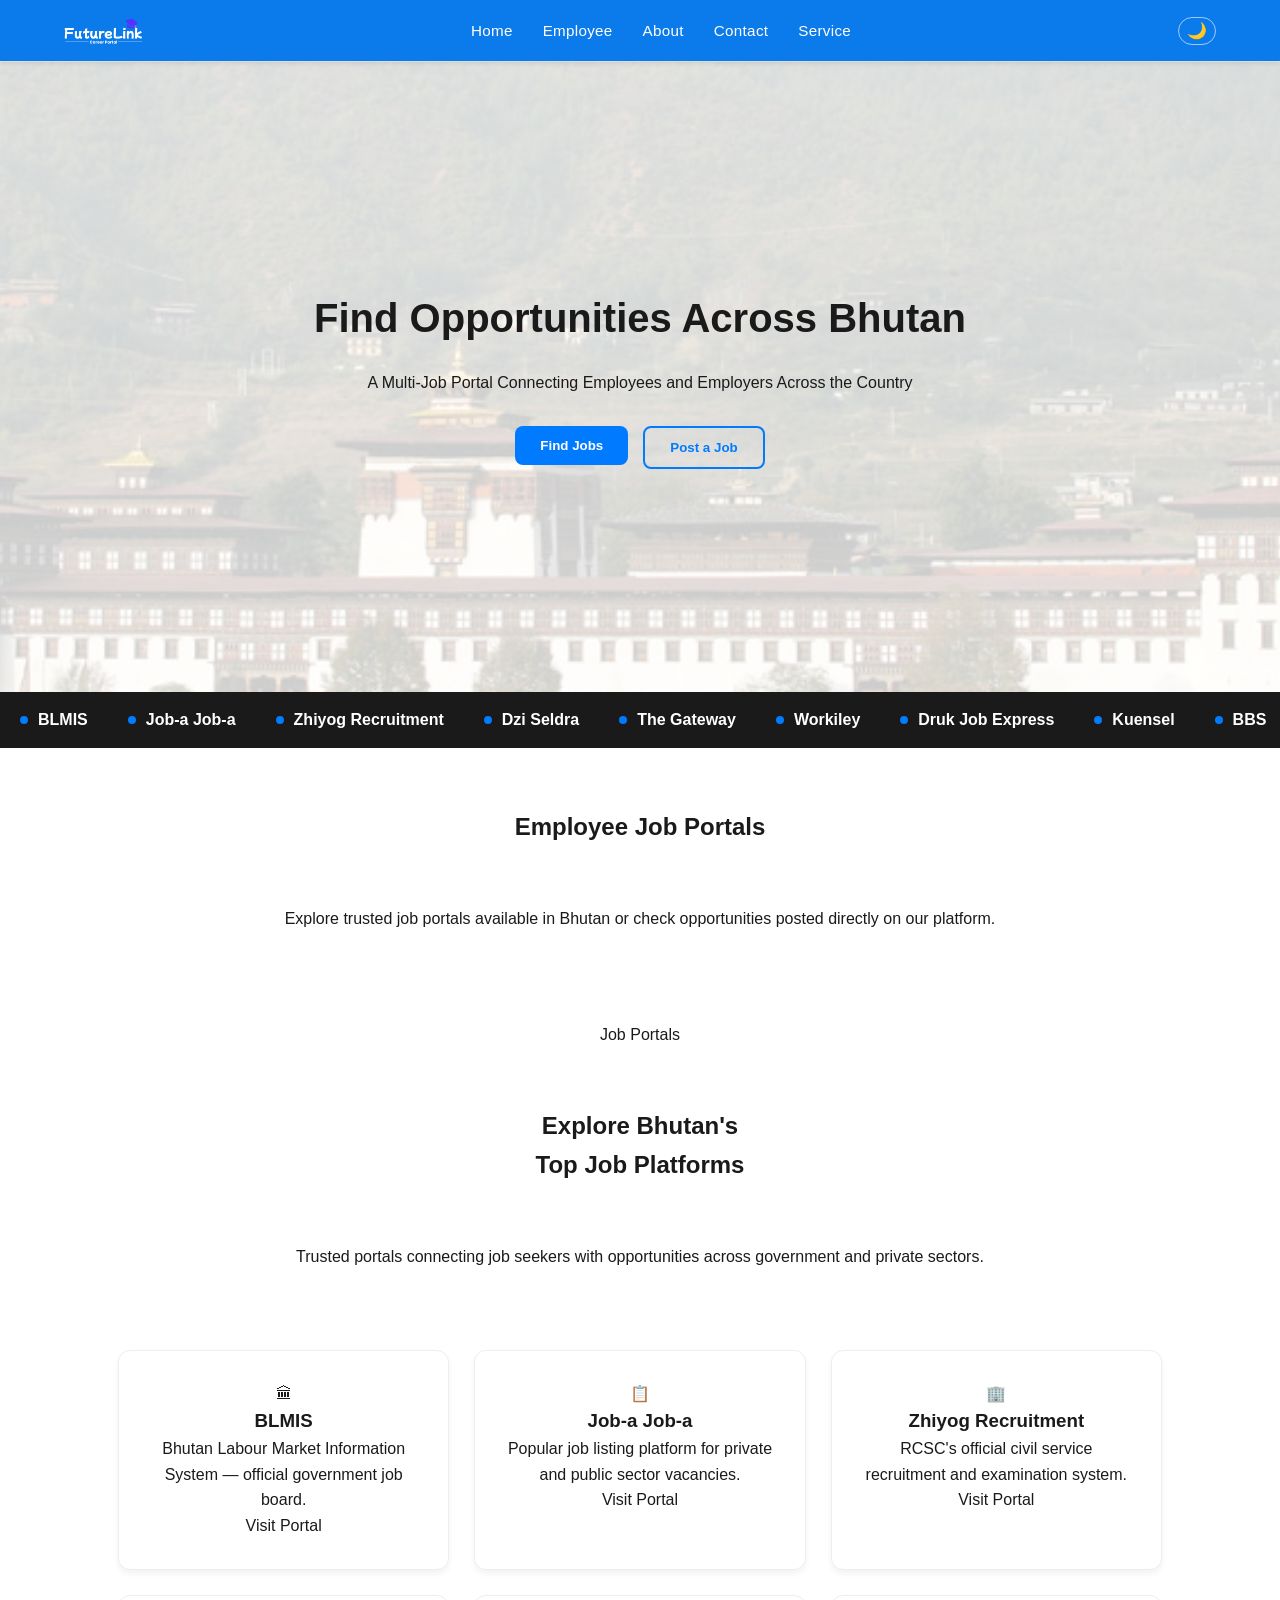
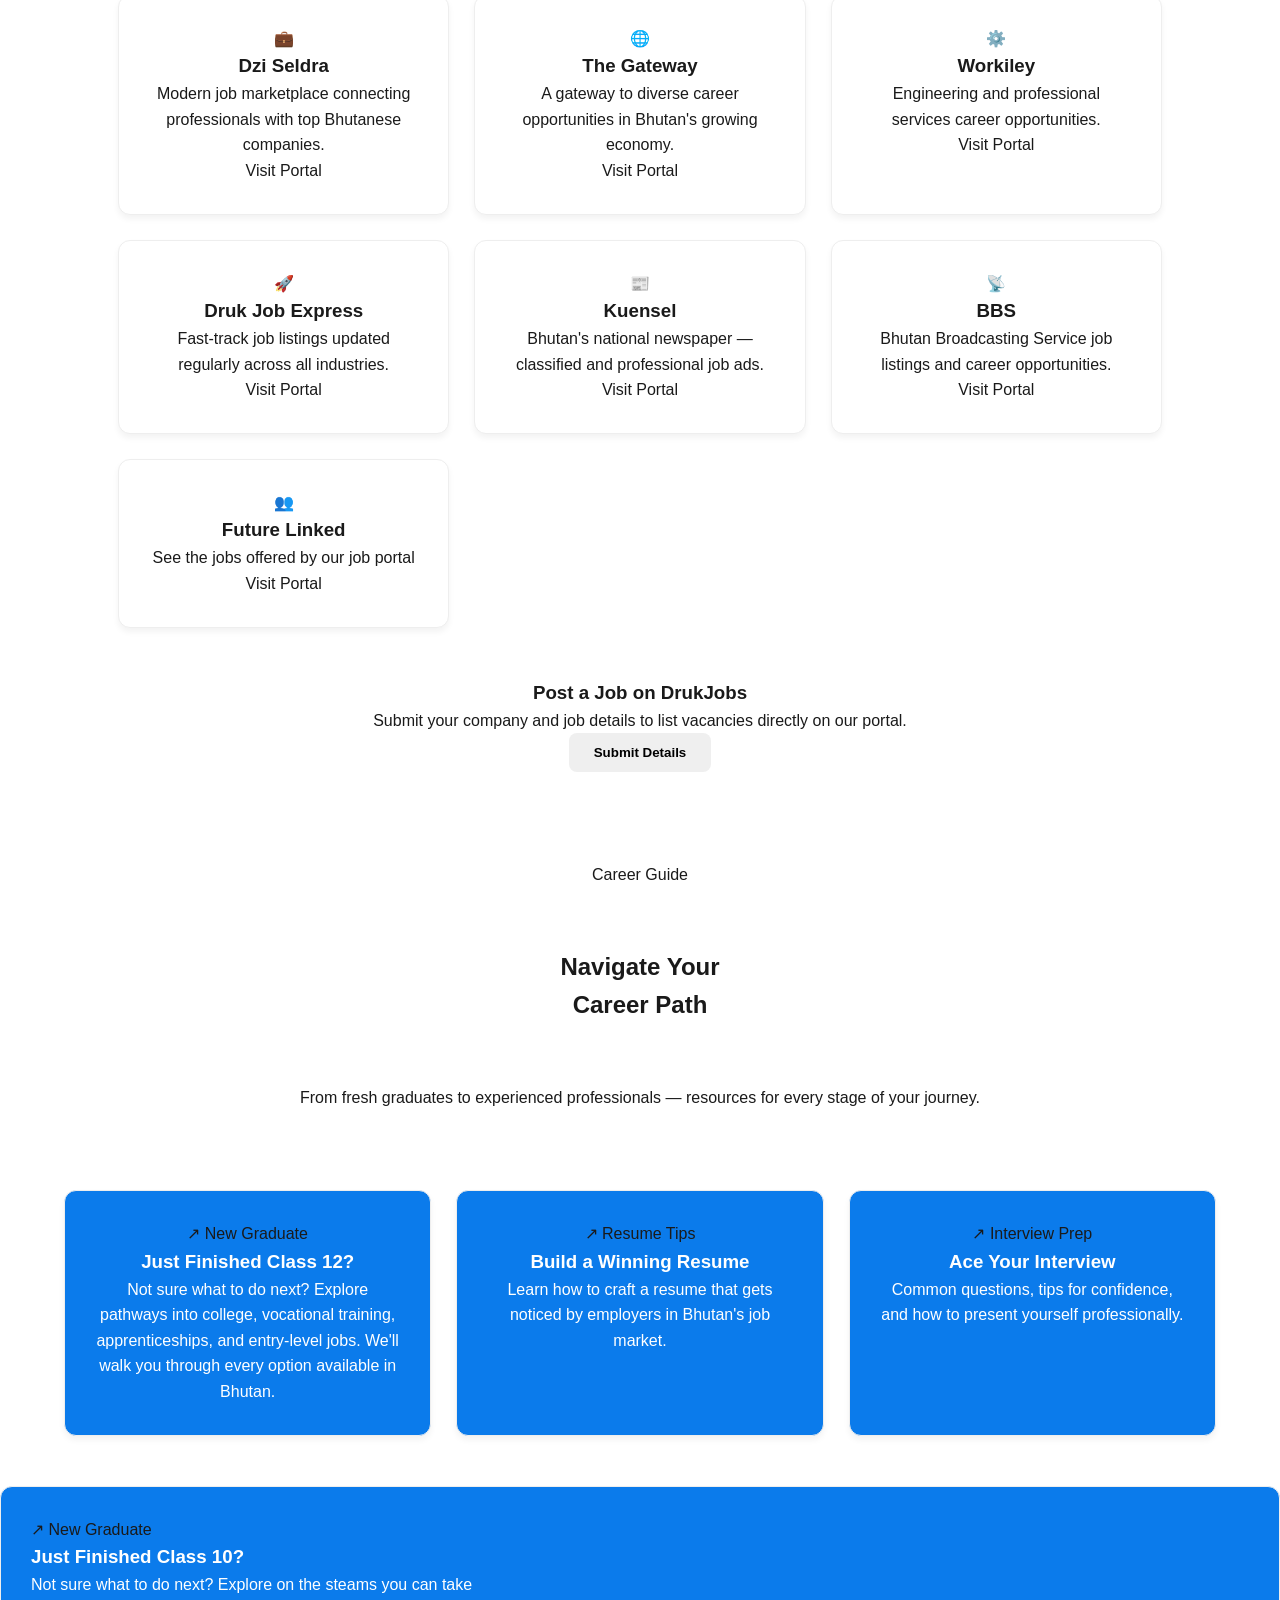
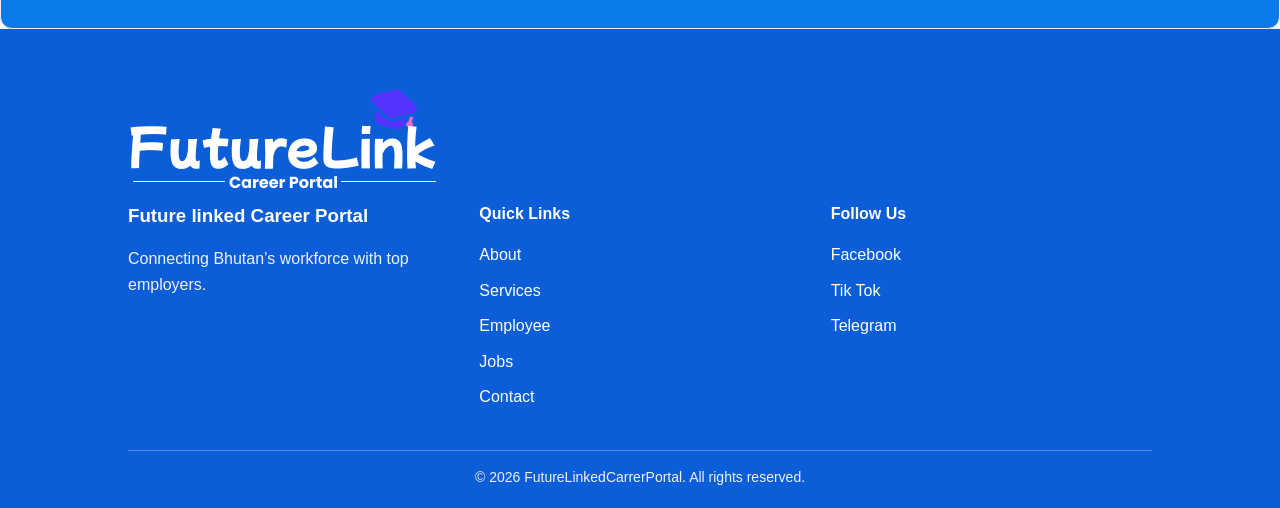
<file: index.html>
<!DOCTYPE html>
<html lang="en">
<head>
    <meta charset="UTF-8">
    <meta name="viewport" content="width=device-width, initial-scale=1.0">
    <title>Career Linked</title>
    <link rel="stylesheet" href="dummy.css">
    <link rel="icon" href="image/favicon.ico" type="image/x-iconk">
</head>
<body>


   
</head>
<body>
 
<header>
  <nav class="navbar">
    <div class="logo">
      <!-- Replace src with your actual logo -->
      <img src="group logo.png" alt="Group Logo"
        onerror="this.style.display='none'; this.nextElementSibling.style.display='block'">
      <span style="display:none; color:var(--text-color); font-size:1.4rem; font-weight:bold;">
        My<span style="color:var(--accent-color)">Brand</span>
      </span>
    </div>
 
    <ul class="nav-links" id="nav-links">
      <li><a href="index.html">Home</a></li>
      <li><a href="#employee">Employee</a></li>
      <li><a href="karma.html">About</a></li>
      <li><a href="contactN.html">Contact</a></li>
      <li><a href="service.html">Service</a></li>
      
    </ul>
 
    <div class="nav-actions">
      <button id="theme-toggle" aria-label="Toggle dark mode">
        <span class="sun-icon">☀️</span>
        <span class="moon-icon">🌙</span>
      </button>
 
      <div class="hamburger" id="hamburger" aria-label="Toggle menu" role="button" tabindex="0">
        <span></span>
        <span></span>
        <span></span>
      </div>
    </div>
  </nav>
</header>
 

 

<section class="hero">
<div class="container_1">
<h1>Find Opportunities Across Bhutan</h1>

<p>
A Multi-Job Portal Connecting Employees and Employers Across the Country
</p>

<div class="hero-buttons">

<a href="jobs_list.php"><button class="job-btn">Find Jobs</button></a>

<a href="job_form.html"><button class="hire-btn">Post a Job</button></a>

</div>
</div>
</section>



    <!-- Marquee start -->
 <div class="marquee-wrap">
  <div class="marquee-track">
    <span class="marquee-item"><span class="marquee-dot"></span>BLMIS</span>
    <span class="marquee-item"><span class="marquee-dot"></span>Job-a Job-a</span>
    <span class="marquee-item"><span class="marquee-dot"></span>Zhiyog Recruitment</span>
    <span class="marquee-item"><span class="marquee-dot"></span>Dzi Seldra</span>
    <span class="marquee-item"><span class="marquee-dot"></span>The Gateway</span>
    <span class="marquee-item"><span class="marquee-dot"></span>Workiley</span>
    <span class="marquee-item"><span class="marquee-dot"></span>Druk Job Express</span>
    <span class="marquee-item"><span class="marquee-dot"></span>Kuensel</span>
    <span class="marquee-item"><span class="marquee-dot"></span>BBS</span>
    <span class="marquee-item"><span class="marquee-dot"></span>BLMIS</span>
    <span class="marquee-item"><span class="marquee-dot"></span>Job-a Job-a</span>
    <span class="marquee-item"><span class="marquee-dot"></span>Zhiyog Recruitment</span>
    <span class="marquee-item"><span class="marquee-dot"></span>Dzi Seldra</span>
    <span class="marquee-item"><span class="marquee-dot"></span>The Gateway</span>
    <span class="marquee-item"><span class="marquee-dot"></span>Workiley</span>
    <span class="marquee-item"><span class="marquee-dot"></span>Druk Job Express</span>
    <span class="marquee-item"><span class="marquee-dot"></span>Kuensel</span>
    <span class="marquee-item"><span class="marquee-dot"></span>BBS</span>
  </div>
</div> 

       

<section class="employee-section" id = "employee">

<h2>Employee Job Portals</h2>

<p class="section-desc">
Explore trusted job portals available in Bhutan or check opportunities posted directly on our platform.
</p>



<section id="portals" class="portals-bg">
  <div class="reveal">
    <div class="section-label">Job Portals</div>
    <h2 class="section-title">Explore Bhutan's<br>Top Job Platforms</h2>
    <p class="section-sub">Trusted portals connecting job seekers with opportunities across government and private sectors.</p>
  </div>
  <div class="portals-grid reveal">
    <a href="https://www.blmis.gov.bt/" target="_blank" class="portal-card">
      <div class="portal-icon">🏛</div>
      <h3>BLMIS</h3>
      <p>Bhutan Labour Market Information System — official government job board.</p>
      <span class="portal-link">Visit Portal</span>
    </a>
    <a href="https://jobs.rcsc.gov.bt/" target="_blank" class="portal-card">
      <div class="portal-icon">📋</div>
      <h3>Job-a Job-a</h3>
      <p>Popular job listing platform for private and public sector vacancies.</p>
      <span class="portal-link">Visit Portal</span>
    </a>
    <a href="https://jobs.rcsc.gov.bt/" target="_blank" class="portal-card">
      <div class="portal-icon">🏢</div>
      <h3>Zhiyog Recruitment</h3>
      <p>RCSC's official civil service recruitment and examination system.</p>
      <span class="portal-link">Visit Portal</span>
    </a>
    <a href="https://dziseldra.com/" target="_blank" class="portal-card">
      <div class="portal-icon">💼</div>
      <h3>Dzi Seldra</h3>
      <p>Modern job marketplace connecting professionals with top Bhutanese companies.</p>
      <span class="portal-link">Visit Portal</span>
    </a>
    <a href="https://thegateway.bt/" target="_blank" class="portal-card">
      <div class="portal-icon">🌐</div>
      <h3>The Gateway</h3>
      <p>A gateway to diverse career opportunities in Bhutan's growing economy.</p>
      <span class="portal-link">Visit Portal</span>
    </a>
    <a href="https://www.worley.com/" target="_blank" class="portal-card">
      <div class="portal-icon">⚙️</div>
      <h3>Workiley</h3>
      <p>Engineering and professional services career opportunities.</p>
      <span class="portal-link">Visit Portal</span>
    </a>
    <a href="https://www.facebook.com/drukjobexpress/" target="_blank" class="portal-card">
      <div class="portal-icon">🚀</div>
      <h3>Druk Job Express</h3>
      <p>Fast-track job listings updated regularly across all industries.</p>
      <span class="portal-link">Visit Portal</span>
    </a>
    <a href="https://kuenselonline.com/" target="_blank" class="portal-card">
      <div class="portal-icon">📰</div>
      <h3>Kuensel</h3>
      <p>Bhutan's national newspaper — classified and professional job ads.</p>
      <span class="portal-link">Visit Portal</span>
    </a>
    <a href="https://www.bbs.bt/" target="_blank" class="portal-card">
      <div class="portal-icon">📡</div>
      <h3>BBS</h3>
      <p>Bhutan Broadcasting Service job listings and career opportunities.</p>
      <span class="portal-link">Visit Portal</span>
    </a>

    <a href="jobs_list.php" target="_blank" class="portal-card">
      <div class="portal-icon">👥</div>
      <h3>Future Linked</h3>
      <p>See the jobs offered by our job portal</p>
      <span class="portal-link">Visit Portal</span>
    </a>
  </div>
</section>

<div class="employer-card">
<h3>Post a Job on DrukJobs</h3>
<p>Submit your company and job details to list vacancies directly on our portal.</p>
<a href="job_form.html"><button onclick="location.href='employer-form.html'">Submit Details</button></a>
</div>



</div>

</section>

<!-- CAREER GUIDE -->
<section id="guide">
  <div class="reveal">
    <div class="section-label">Career Guide</div>
    <h2 class="section-title">Navigate Your<br>Career Path</h2>
    <p class="section-sub">From fresh graduates to experienced professionals — resources for every stage of your journey.</p>
  </div>
  <div class="guide-grid reveal">
    <div class="guide-card featured">
      <span class="guide-arrow">↗</span>
      <span class="guide-tag tag-blue">New Graduate</span>
      <a href="class12.html"><h3>Just Finished Class 12?</h3>
      <p>Not sure what to do next? Explore pathways into college, vocational training, apprenticeships, and entry-level jobs. We'll walk you through every option available in Bhutan.</p></a>
    </div>
    <div class="guide-card">
      <span class="guide-arrow">↗</span>
      <span class="guide-tag tag-neon">Resume Tips</span>
     <a href="resume.html"> <h3>Build a Winning Resume</h3>
      <p>Learn how to craft a resume that gets noticed by employers in Bhutan's job market.</p></a>
    </div>
    <div class="guide-card">
      <span class="guide-arrow">↗</span>
      <span class="guide-tag tag-orange">Interview Prep</span>
      <a href="intreview.html"><h3>Ace Your Interview</h3>
      <p>Common questions, tips for confidence, and how to present yourself professionally.</p></a>
    </div>
    
  </div>
   <div class="guide-card featured">
      <span class="guide-arrow">↗</span>
      <span class="guide-tag tag-blue">New Graduate</span>
      <a href="class10.html"><h3>Just Finished Class 10?</h3>
      <p>Not sure what to do next? Explore on the steams you can take</p></a>
    </div>
</section>




<footer class="footer">
  <div class="footer-image"><img src="group logo.png" alt=""></div>
  <div class="footer-container">

    <div class="footer-brand">
      <h3>Future linked Career Portal</h3>
      <p>Connecting Bhutan’s workforce with top employers.</p>
    </div>

    <div class="footer-links">
      <h4>Quick Links</h4>
      <ul>
        <li><a href="#about">About</a></li>
        <li><a href="#services">Services</a></li>
        <li><a href="#employee">Employee</a></li>
        <li><a href="#job-info-section">Jobs</a></li>
        <li><a href="#contact">Contact</a></li>
      </ul>
    </div>

    <div class="footer-social">
      <h4>Follow Us</h4>
      <ul>
        <li><a href="#https://www.facebook.com/share/1GpxK86zHK/">Facebook</a></li>
        <li><a href="#https://www.tiktok.com/@nidup.dorji30?_r=1&_t=ZS-94lAAppVVc0">Tik Tok</a></li>
           <li><a href="#https://t.me/Nidupba">Telegram</a></li>
      </ul>
    </div>

  </div>

  <div class="footer-bottom">
    <p>© 2026 FutureLinkedCarrerPortal. All rights reserved.</p>
  </div>
</footer>

</body>
<script src="dummy.js"></script>
</html>
</file>
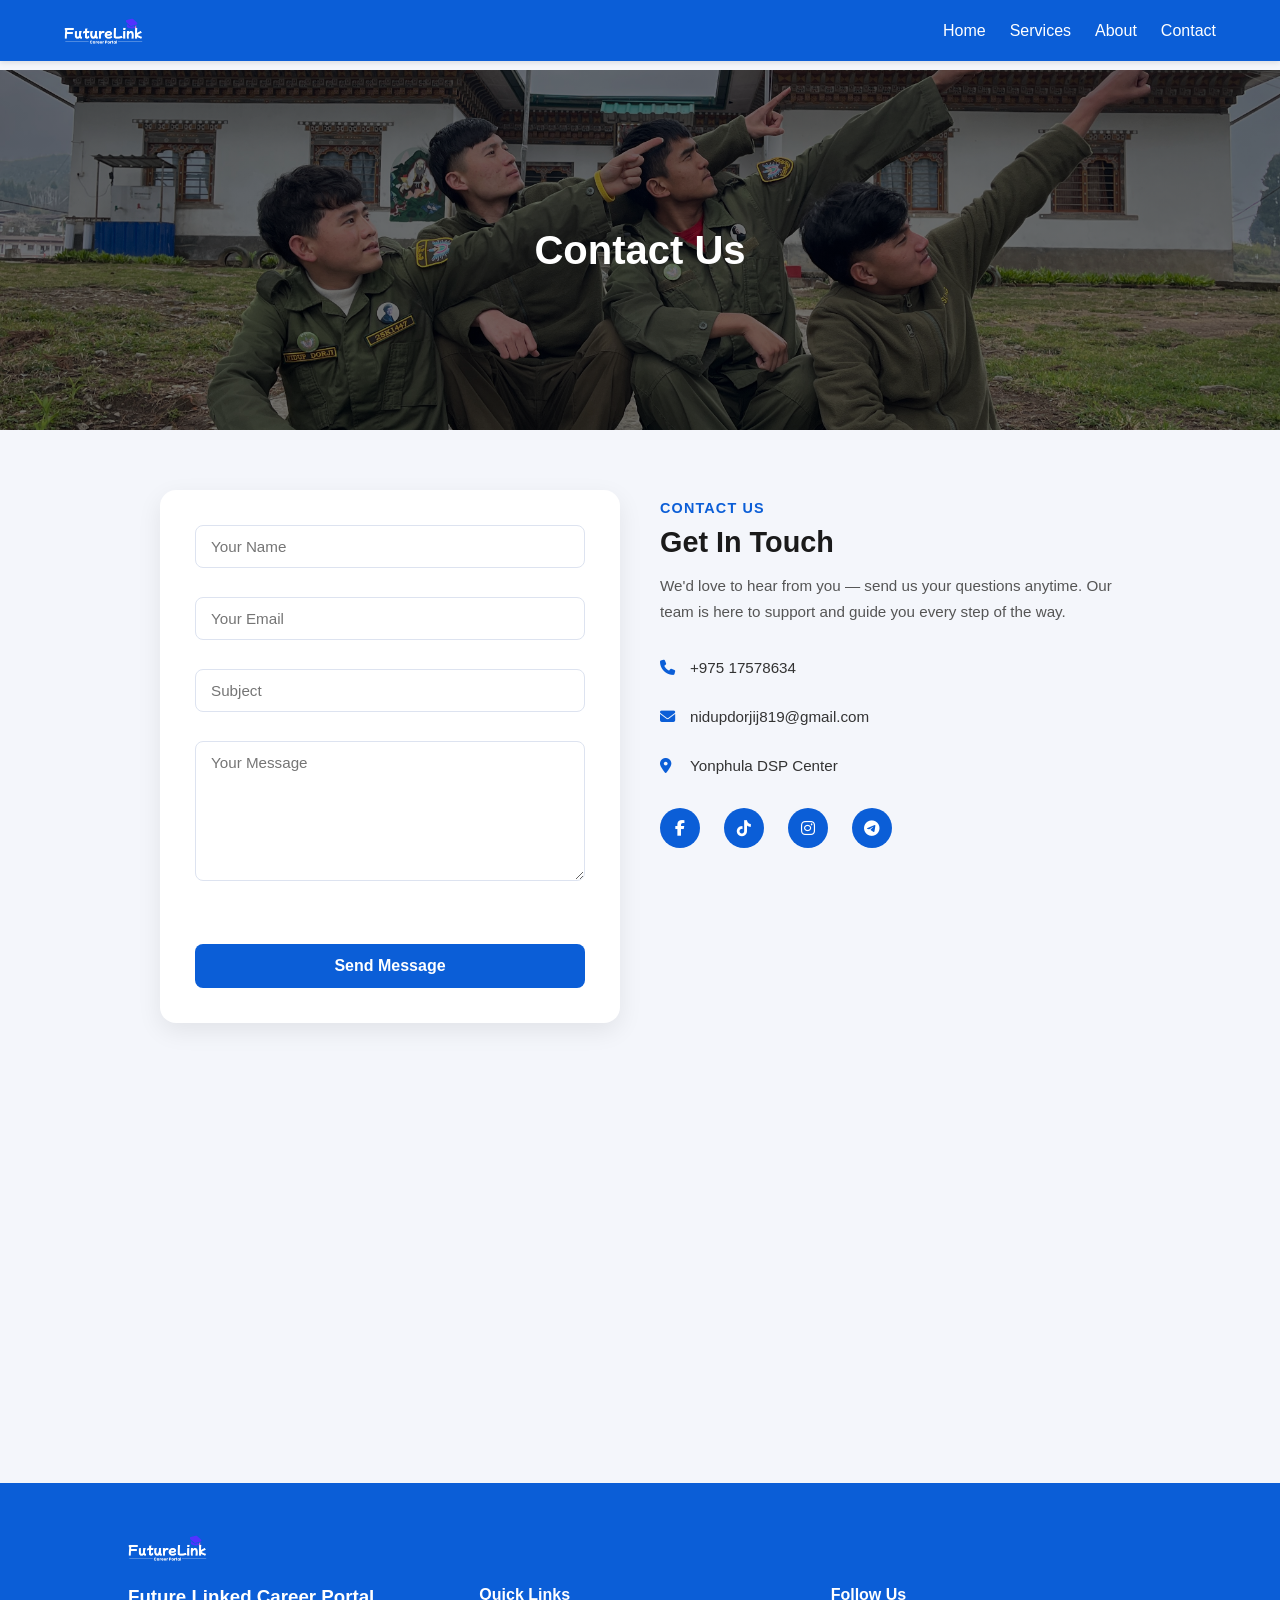
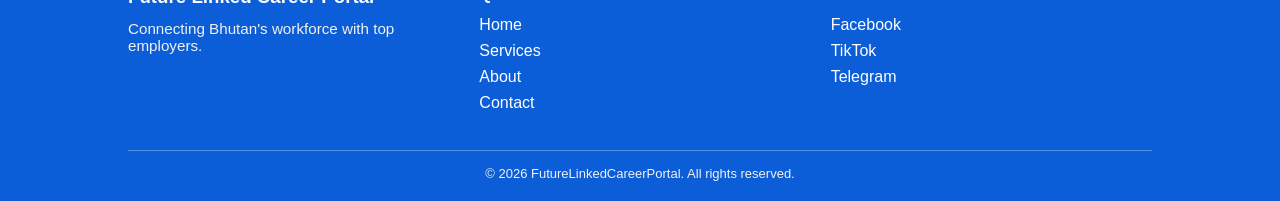
<file: contactN.html>
<!DOCTYPE html>
<html lang="en">
<head>
  <meta charset="UTF-8">
  <meta name="viewport" content="width=device-width, initial-scale=1.0">
  <title>Contact Us</title>
  <link rel="stylesheet" href="contactN.css">
  <link rel="icon" href="image/favicon.ico" type="image/x-iconk">

  <link rel="stylesheet" href="https://cdnjs.cloudflare.com/ajax/libs/font-awesome/6.7.2/css/all.min.css">


  <style>
    * { margin: 0; padding: 0; box-sizing: border-box; font-family: "Poppins", sans-serif; }
    body { padding-top: 70px; background: #f4f6fb; }

    /* ── NAVBAR ── */
    .navbar {
      position: fixed; top: 0; left: 0; width: 100%;
      background: #0b5ed7;
      display: flex; justify-content: space-between; align-items: center;
      padding: 1rem 5%;
      box-shadow: 0 2px 5px rgba(0,0,0,0.1);
      z-index: 1000;
    }
    .logo img { width: 80px; height: auto; display: block; }
    .nav-links { display: flex; list-style: none; gap: 1.5rem; }
    .nav-links li a {
      text-decoration: none; color: white; font-weight: 500;
      padding: 4px 0; border-bottom: 2px solid transparent;
      transition: border-color 0.2s;
    }
    .nav-links li a:hover { border-bottom-color: rgba(255,255,255,0.7); }

    .hamburger {
      display: none; flex-direction: column; justify-content: center;
      gap: 5px; cursor: pointer; width: 30px; height: 30px; flex-shrink: 0;
    }
    .hamburger span {
      display: block; width: 25px; height: 2.5px; background: white;
      border-radius: 2px; transition: transform 0.3s ease, opacity 0.3s ease;
      transform-origin: center;
    }
    .hamburger.is-open span:nth-child(1) { transform: translateY(7.5px) rotate(45deg); }
    .hamburger.is-open span:nth-child(2) { opacity: 0; transform: scaleX(0); }
    .hamburger.is-open span:nth-child(3) { transform: translateY(-7.5px) rotate(-45deg); }

    /* ── HERO ── */
    .hero {
      height: 40vh;
      background: linear-gradient(rgba(0,0,0,0.55), rgba(0,0,0,0.55)), url('group..1.JPG') center/cover no-repeat;
      display: flex; align-items: center; justify-content: center;
      color: white; text-align: center;
    }
    .hero h1 { font-size: 2.5rem; font-weight: 700; }

    /* ── CONTACT SECTION ── */
    .contact.container {
      display: grid;
      grid-template-columns: 1fr 1fr;
      gap: 40px;
      max-width: 1100px;
      margin: 60px auto;
      padding: 0 5%;
    }

    .form {
      background: white; padding: 35px; border-radius: 16px;
      box-shadow: 0 8px 24px rgba(0,0,0,0.08);
      display: flex; flex-direction: column; gap: 14px;
    }
    .form input, .form textarea {
      width: 100%; padding: 12px 15px;
      border: 1.5px solid #dde3f0; border-radius: 8px;
      font-size: 0.95rem; font-family: "Poppins", sans-serif;
      transition: border-color 0.2s; outline: none;
    }
    .form input:focus, .form textarea:focus { border-color: #0b5ed7; }
    .form textarea { min-height: 140px; resize: vertical; }
    .form button {
      padding: 13px; background: #0b5ed7; color: white;
      border: none; border-radius: 8px; font-size: 1rem;
      font-weight: 600; cursor: pointer;
      transition: background 0.2s, transform 0.2s;
    }
    .form button:hover { background: #0948b0; transform: translateY(-2px); }

    #form-status { text-align: center; font-size: 0.9rem; font-weight: 500; min-height: 20px; }
    #form-status.error { color: #b91c1c; }

    .info { padding: 10px 0; }
    .info h3 { color: #0b5ed7; font-size: 0.9rem; text-transform: uppercase; letter-spacing: 0.08em; margin-bottom: 6px; }
    .info h2 { font-size: 1.8rem; margin-bottom: 14px; color: #1a1a1a; }
    .info > p { color: #555; font-size: 0.95rem; line-height: 1.7; margin-bottom: 24px; }

    .details { display: flex; flex-direction: column; gap: 12px; margin-bottom: 24px; }
    .details p { display: flex; align-items: center; gap: 12px; color: #333; font-size: 0.95rem; }
    .details i { color: #0b5ed7; width: 18px; }

    .social { display: flex; gap: 14px; }
    .social a {
      width: 40px; height: 40px; background: #0b5ed7; color: white;
      border-radius: 50%; display: flex; align-items: center; justify-content: center;
      font-size: 1rem; transition: background 0.2s, transform 0.2s; text-decoration: none;
    }
    .social a:hover { background: #0948b0; transform: translateY(-3px); }

    /* ── MAP ── */
    .map iframe { width: 100%; height: 400px; border: none; display: block; }

    /* ── FOOTER ── */
    .footer { background: #0b5ed7; color: white; padding: 50px 10% 20px; }
    .footer-image img { width: 80px; margin-bottom: 20px; }
    .footer-container {
      display: grid; grid-template-columns: repeat(auto-fit, minmax(200px, 1fr));
      gap: 30px; margin-bottom: 30px;
    }
    .footer h3, .footer h4 { margin-bottom: 12px; }
    .footer-brand p { color: #f1f1f1; font-size: 0.95rem; }
    .footer-links ul li, .footer-social ul li { list-style: none; margin-bottom: 8px; }
    .footer-links ul li a, .footer-social ul li a { color: white; text-decoration: none; transition: opacity 0.2s; }
    .footer-links ul li a:hover, .footer-social ul li a:hover { opacity: 0.75; }
    .footer-bottom { text-align: center; border-top: 1px solid rgba(255,255,255,0.3); padding-top: 15px; font-size: 13px; }

    /* ── RESPONSIVE ── */
    @media (max-width: 768px) {
      .hamburger { display: flex; }
      .nav-links {
        position: fixed; top: 70px; left: 0; right: 0; bottom: 0;
        width: 100%; height: calc(100vh - 70px);
        background: #0b5ed7;
        flex-direction: column; align-items: center; justify-content: center;
        gap: 30px; opacity: 0; pointer-events: none;
        transform: translateX(100%);
        transition: opacity 0.3s ease, transform 0.3s ease;
        z-index: 999; display: flex !important;
      }
      .nav-links.active { opacity: 1; pointer-events: all; transform: translateX(0); }
      .nav-links li a { font-size: 1.3rem; padding: 10px 20px; display: block; border-bottom: none; }

      .hero { height: auto; min-height: 35vh; }
      .hero h1 { font-size: 1.8rem; }

      .contact.container { grid-template-columns: 1fr; margin: 40px auto; }
      .info h2 { font-size: 1.4rem; }
      .map iframe { height: 260px; }

      .footer { padding: 40px 5% 20px; text-align: center; }
      .footer-container { grid-template-columns: 1fr; gap: 20px; }
      .footer-image img { margin: 0 auto 20px; }
    }

    @media (max-width: 400px) {
      .form { padding: 20px; }
      .hero h1 { font-size: 1.4rem; }
    }
  </style>
</head>
<body>

<!-- NAVBAR -->
<header class="navbar">
  <div class="logo">
    <img src="group logo.png" alt="Logo" onerror="this.style.display='none'">
  </div>
  <ul class="nav-links" id="nav-links">
    <li><a href="index.html">Home</a></li>
    <li><a href="service.html">Services</a></li>
    <li><a href="karma.html">About</a></li>
    <li><a href="contactN.html">Contact</a></li>
  </ul>
  <div class="hamburger" id="hamburger" role="button" tabindex="0" aria-label="Toggle menu">
    <span></span><span></span><span></span>
  </div>
</header>

<!-- HERO -->
<section class="hero">
  <h1>Contact Us</h1>
</section>

<!-- CONTACT SECTION -->
<section class="contact container">

  <!-- FORM -->
  <div class="form">
    <input type="text"  id="from_name"  placeholder="Your Name" />
    <input type="email" id="from_email" placeholder="Your Email" />
    <input type="text"  id="subject"    placeholder="Subject" />
    <textarea           id="message"    placeholder="Your Message"></textarea>
    <div id="form-status"></div>
    <button onclick="sendMail()">Send Message</button>
  </div>

  <!-- INFO -->
  <div class="info">
    <h3>Contact Us</h3>
    <h2>Get In Touch</h2>
    <p>We'd love to hear from you — send us your questions anytime. Our team is here to support and guide you every step of the way.</p>
    <div class="details">
      <p><i class="fa-solid fa-phone"></i> +975 17578634</p>
      <p><i class="fa-solid fa-envelope"></i> nidupdorjij819@gmail.com</p>
      <p><i class="fa-solid fa-location-dot"></i> Yonphula DSP Center</p>
    </div>
    <div class="social">
      <a href="https://www.facebook.com/share/1HyL3DmNiH/" target="_blank"><i class="fa-brands fa-facebook-f"></i></a>
      <a href="https://www.tiktok.com/@nidup.dorji30" target="_blank"><i class="fa-brands fa-tiktok"></i></a>
      <a href="https://www.instagram.com/nidup105" target="_blank"><i class="fa-brands fa-instagram"></i></a>
      <a href="https://t.me/Nidupba" target="_blank"><i class="fa-brands fa-telegram"></i></a>
    </div>
  </div>

</section>

<!-- MAP -->
<section class="map">
  <iframe src="https://www.google.com/maps/embed?pb=!1m18!1m12!1m3!1d3546.5161692349834!2d91.51227307523735!3d27.265699776438552!2m3!1f0!2f0!3f0!3m2!1i1024!2i768!4f13.1!3m3!1m2!1s0x375c0caeb71da9e3%3A0xe68d2ce7fa22dc40!2sYonphula%20Centenary%20College!5e0!3m2!1sen!2sbt!4v1774672300000!5m2!1sen!2sbt"
    allowfullscreen loading="lazy" referrerpolicy="no-referrer-when-downgrade">
  </iframe>
</section>

<!-- FOOTER -->
<footer class="footer">
  <div class="footer-image"><img src="group logo.png" alt="Footer Logo"></div>
  <div class="footer-container">
    <div class="footer-brand">
      <h3>Future Linked Career Portal</h3>
      <p>Connecting Bhutan's workforce with top employers.</p>
    </div>
    <div class="footer-links">
      <h4>Quick Links</h4>
      <ul>
        <li><a href="index.1.html">Home</a></li>
        <li><a href="service.html">Services</a></li>
        <li><a href="karma.html">About</a></li>
        <li><a href="contactN.html">Contact</a></li>
      </ul>
    </div>
    <div class="footer-social">
      <h4>Follow Us</h4>
      <ul>
        <li><a href="https://www.facebook.com/share/1HyL3DmNiH/" target="_blank">Facebook</a></li>
        <li><a href="https://www.tiktok.com/@nidup.dorji30" target="_blank">TikTok</a></li>
        <li><a href="https://t.me/Nidupba" target="_blank">Telegram</a></li>
      </ul>
    </div>
  </div>
  <div class="footer-bottom">
    <p>© 2026 FutureLinkedCareerPortal. All rights reserved.</p>
  </div>
</footer>

<script>
  // ── MAILTO FORM ──
  function sendMail() {
    const name    = document.getElementById('from_name').value.trim();
    const email   = document.getElementById('from_email').value.trim();
    const subject = document.getElementById('subject').value.trim();
    const message = document.getElementById('message').value.trim();
    const status  = document.getElementById('form-status');

    if (!name || !email || !subject || !message) {
      status.textContent = '⚠️ Please fill in all fields.';
      status.className = 'error';
      return;
    }

    status.textContent = '';
    status.className = '';

    const body = `Name: ${name}\nEmail: ${email}\n\n${message}`;
    const mailtoLink = `mailto:nidupdorjij819@gmail.com`
      + `?subject=${encodeURIComponent(subject)}`
      + `&body=${encodeURIComponent(body)}`;

    window.location.href = mailtoLink;
  }

  // ── HAMBURGER ──
  const hamburger = document.getElementById('hamburger');
  const navLinks  = document.getElementById('nav-links');

  const toggleMenu = () => {
    const isOpen = navLinks.classList.toggle('active');
    hamburger.classList.toggle('is-open', isOpen);
    document.body.style.overflow = isOpen ? 'hidden' : '';
  };
  const closeMenu = () => {
    navLinks.classList.remove('active');
    hamburger.classList.remove('is-open');
    document.body.style.overflow = '';
  };

  hamburger.addEventListener('click', toggleMenu);
  hamburger.addEventListener('keydown', e => { if (e.key === 'Enter' || e.key === ' ') toggleMenu(); });
  navLinks.querySelectorAll('a').forEach(l => l.addEventListener('click', closeMenu));
  window.addEventListener('resize', () => { if (window.innerWidth > 768) closeMenu(); });
</script>

</body>
</html>
</file>
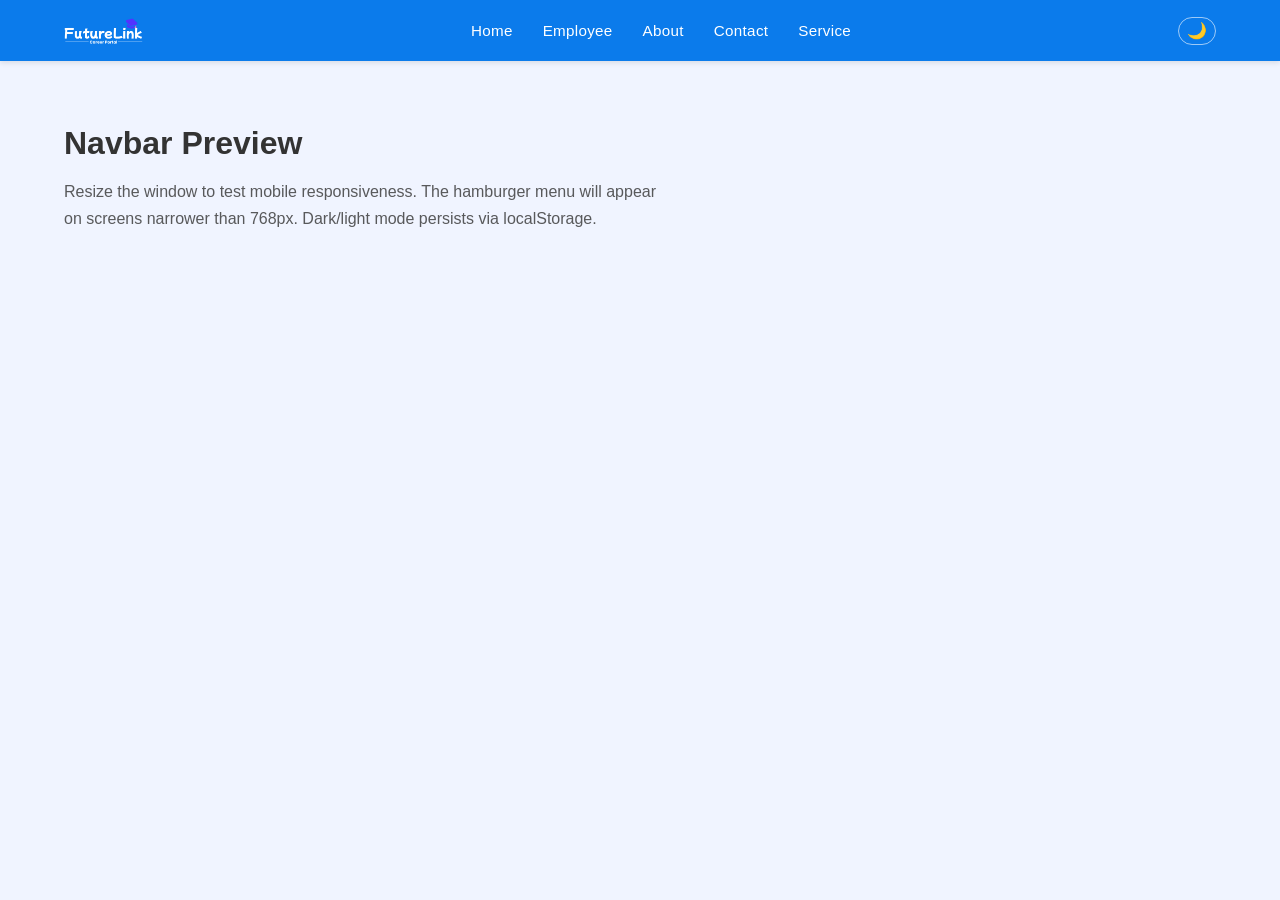
<file: demo.html>
<!DOCTYPE html>
<html lang="en" data-theme="light">
<head>
  <meta charset="UTF-8" />
  <meta name="viewport" content="width=device-width, initial-scale=1.0"/>
  <title>Navbar Demo</title>
  <style>
    :root {
      --bg-color: #f0f4ff;
      --text-color: #ffffff;
      --nav-bg: #0b7beb;
      --accent-color: #ffd700;
      --shadow: 0 4px 20px rgba(11,123,235,0.15);
    }

    [data-theme="dark"] {
      --bg-color: #121212;
      --text-color: #e0e0e0;
      --nav-bg: #1a1a2e;
      --accent-color: #37b7ff;
      --shadow: 0 4px 20px rgba(0,0,0,0.4);
    }

    * { margin: 0; padding: 0; box-sizing: border-box; }

    body {
      background-color: var(--bg-color);
      color: var(--text-color);
      font-family: 'Segoe UI', sans-serif;
      overflow-x: hidden;
      transition: background-color 0.3s, color 0.3s;
    }

    /* ── HEADER ── */
    header {
      position: sticky;
      top: 0;
      z-index: 1000;
      width: 100%;
    }

    header img {
      width: 80px;
      height: auto;
      display: block;
    }

    .header-scrolled .navbar {
      box-shadow: var(--shadow);
      padding-top: 0.6rem;
      padding-bottom: 0.6rem;
    }

    /* ── NAVBAR ── */
    .navbar {
      display: flex;
      justify-content: space-between;
      align-items: center;
      padding: 1rem 5%;
      background: var(--nav-bg);
      box-shadow: 0 2px 5px rgba(0,0,0,0.1);
      transition: padding 0.3s, box-shadow 0.3s, background 0.3s;
      /* FIX: prevent navbar itself from overflowing */
      position: relative;
    }

    /* ── LOGO ── */
    .logo { font-size: 1.5rem; font-weight: bold; color: var(--text-color); }
    .logo span { color: var(--accent-color); }

    /* ── NAV LINKS ── */
    .nav-links {
      display: flex;
      list-style: none;
      gap: 0;
      transition: none; /* desktop: no slide transition needed */
    }

    .nav-links li { margin: 0 15px; }

    .nav-links a {
      text-decoration: none;
      color: var(--text-color);
      font-weight: 500;
      font-size: 0.95rem;
      letter-spacing: 0.02em;
      padding: 4px 0;
      border-bottom: 2px solid transparent;
      transition: border-color 0.2s, color 0.2s;
    }

    .nav-links a:hover {
      border-bottom-color: var(--accent-color);
    }

    /* ── NAV ACTIONS ── */
    .nav-actions {
      display: flex;
      align-items: center;
      gap: 16px;
    }

    /* ── THEME TOGGLE ── */
    #theme-toggle {
      background: none;
      border: 1.5px solid rgba(255,255,255,0.6);
      cursor: pointer;
      padding: 5px 8px;
      border-radius: 20px;
      display: flex;
      align-items: center;
      gap: 4px;
      transition: border-color 0.3s, background 0.3s;
    }

    #theme-toggle:hover {
      background: rgba(255,255,255,0.15);
    }

    .sun-icon, .moon-icon { font-size: 1rem; line-height: 1; }

    /* Default (light): show moon, hide sun */
    [data-theme="light"] .sun-icon { display: none; }
    [data-theme="light"] .moon-icon { display: block; }

    /* Dark mode: show sun, hide moon */
    [data-theme="dark"] .sun-icon { display: block; }
    [data-theme="dark"] .moon-icon { display: none; }

    /* ── HAMBURGER ── */
    .hamburger {
      display: none;
      cursor: pointer;
      flex-direction: column;
      justify-content: center;
      gap: 5px;
      width: 30px;
      height: 30px;
      /* FIX: don't let it shrink */
      flex-shrink: 0;
    }

    .hamburger span {
      display: block;
      width: 25px;
      height: 2.5px;
      background: var(--text-color);
      border-radius: 2px;
      transition: transform 0.3s ease, opacity 0.3s ease;
      transform-origin: center;
    }

    /* Animate to X when open */
    .hamburger.is-open span:nth-child(1) {
      transform: translateY(7.5px) rotate(45deg);
    }
    .hamburger.is-open span:nth-child(2) {
      opacity: 0;
      transform: scaleX(0);
    }
    .hamburger.is-open span:nth-child(3) {
      transform: translateY(-7.5px) rotate(-45deg);
    }

    /* ── MOBILE ── */
    @media (max-width: 768px) {
      .hamburger { display: flex; }

      .nav-links {
        /* FIX: use left/right 0 so it never overflows */
        position: fixed;
        top: 0;
        left: 0;
        right: 0;
        bottom: 0;
        width: 100%;
        height: 100vh;

        flex-direction: column;
        align-items: center;
        justify-content: center;
        gap: 10px;

        background: var(--nav-bg);
        padding: 2rem 0;

        /* Hidden state — slide up + fade */
        opacity: 0;
        pointer-events: none;
        transform: translateY(-10px);
        transition: opacity 0.3s ease, transform 0.3s ease;

        /* Make sure it sits above header */
        z-index: 999;
      }

      .nav-links.active {
        opacity: 1;
        pointer-events: all;
        transform: translateY(0);
      }

      .nav-links li {
        margin: 10px 0;
        width: 100%;
        text-align: center;
      }

      .nav-links a {
        font-size: 1.3rem;
        padding: 10px 20px;
        display: block;
        border-bottom: none;
      }

      .nav-links a:hover {
        background: rgba(255,255,255,0.1);
        border-radius: 8px;
      }
    }

    /* ── DEMO CONTENT ── */
    .demo-content {
      padding: 4rem 5%;
      color: #333;
    }
    [data-theme="dark"] .demo-content { color: #ccc; }
    .demo-content h1 { font-size: 2rem; margin-bottom: 1rem; }
    .demo-content p { max-width: 600px; line-height: 1.7; opacity: 0.8; }
  </style>
</head>
<body>

<header>
  <nav class="navbar">
    <div class="logo">
      <!-- Replace src with your actual logo -->
      <img src="group logo.png" alt="Group Logo"
        onerror="this.style.display='none'; this.nextElementSibling.style.display='block'">
      <span style="display:none; color:var(--text-color); font-size:1.4rem; font-weight:bold;">
        My<span style="color:var(--accent-color)">Brand</span>
      </span>
    </div>

    <ul class="nav-links" id="nav-links">
      <li><a href="index.1.html">Home</a></li>
      <li><a href="#employee">Employee</a></li>
      <li><a href="karma.html">About</a></li>
      <li><a href="contactN.html">Contact</a></li>
      <li><a href="service.html">Service</a></li>
    </ul>

    <div class="nav-actions">
      <button id="theme-toggle" aria-label="Toggle dark mode">
        <span class="sun-icon">☀️</span>
        <span class="moon-icon">🌙</span>
      </button>

      <div class="hamburger" id="hamburger" aria-label="Toggle menu" role="button" tabindex="0">
        <span></span>
        <span></span>
        <span></span>
      </div>
    </div>
  </nav>
</header>

<div class="demo-content">
  <h1>Navbar Preview</h1>
  <p>Resize the window to test mobile responsiveness. The hamburger menu will appear on screens narrower than 768px. Dark/light mode persists via localStorage.</p>
</div>

<script>
  const htmlElement = document.documentElement;
  const themeToggleButton = document.getElementById('theme-toggle');
  const hamburgerMenu = document.getElementById('hamburger');
  const mobileNavLinks = document.getElementById('nav-links');
  const stickyHeader = document.querySelector('header');

  // ── THEME ──
  const initializeTheme = () => {
    const savedTheme = localStorage.getItem('portal-theme') || 'light';
    htmlElement.setAttribute('data-theme', savedTheme);
  };

  const toggleTheme = () => {
    const newTheme = htmlElement.getAttribute('data-theme') === 'light' ? 'dark' : 'light';
    htmlElement.setAttribute('data-theme', newTheme);
    localStorage.setItem('portal-theme', newTheme);
  };

  // ── HAMBURGER ──
  const toggleMobileMenu = () => {
    const isOpen = mobileNavLinks.classList.toggle('active');
    hamburgerMenu.classList.toggle('is-open', isOpen);
    // Prevent body scroll when menu is open
    document.body.style.overflow = isOpen ? 'hidden' : '';
  };

  const closeMobileMenu = () => {
    mobileNavLinks.classList.remove('active');
    hamburgerMenu.classList.remove('is-open');
    document.body.style.overflow = '';
  };

  // ── SCROLL ──
  const handleHeaderScroll = () => {
    stickyHeader.classList.toggle('header-scrolled', window.scrollY > 20);
  };

  // ── INIT ──
  document.addEventListener('DOMContentLoaded', () => {
    initializeTheme();

    themeToggleButton.addEventListener('click', toggleTheme);

    hamburgerMenu.addEventListener('click', toggleMobileMenu);

    // Keyboard accessibility for hamburger
    hamburgerMenu.addEventListener('keydown', (e) => {
      if (e.key === 'Enter' || e.key === ' ') toggleMobileMenu();
    });

    // Close menu when a nav link is clicked (good UX on mobile)
    mobileNavLinks.querySelectorAll('a').forEach(link => {
      link.addEventListener('click', closeMobileMenu);
    });

    // Close menu on resize back to desktop
    window.addEventListener('resize', () => {
      if (window.innerWidth > 768) closeMobileMenu();
    });

    window.addEventListener('scroll', handleHeaderScroll);
  });
</script>

</body>
</html>
</file>
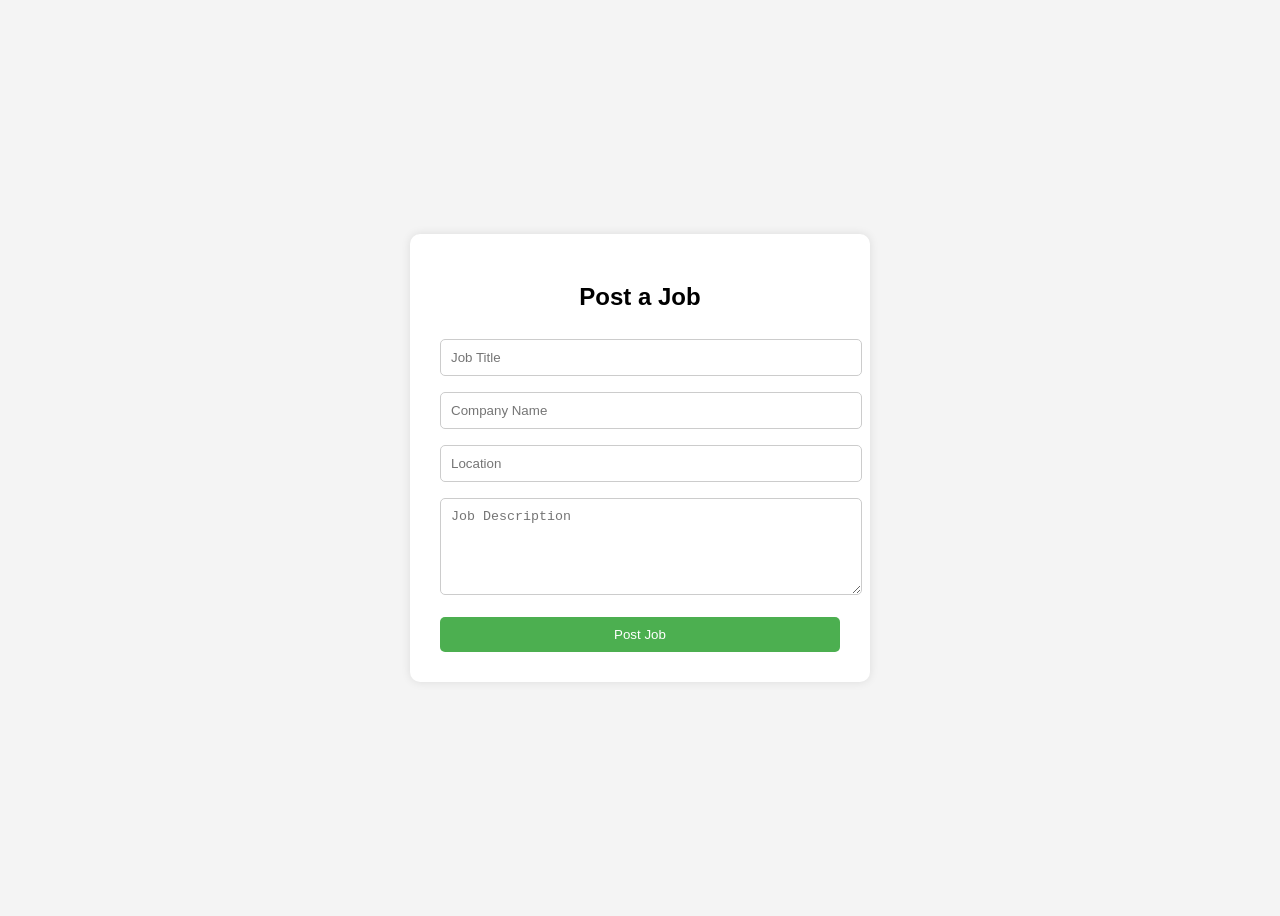
<file: job_form.html>
<!DOCTYPE html>
<html lang="en">
<head>
    <meta charset="UTF-8">
    <meta name="viewport" content="width=device-width, initial-scale=1.0">
    <title>Post Job Vacancy</title>
  <link rel="stylesheet" href="jobs.css">
  <link rel="icon" href="image/favicon.ico" type="image/x-iconk">

      
</head>
<body>
    <form class="job-form" action="submit_job.php" method="POST">
        <h2>Post a Job</h2>
        <input type="text" name="job_title" placeholder="Job Title" required>
<input type="text" name="company_name" placeholder="Company Name" required>
<input type="text" name="location" placeholder="Location" required>
<textarea name="description" placeholder="Job Description" rows="5" required></textarea>
        
        <button type="submit">Post Job</button>
    </form>
</body>
</html>
</file>
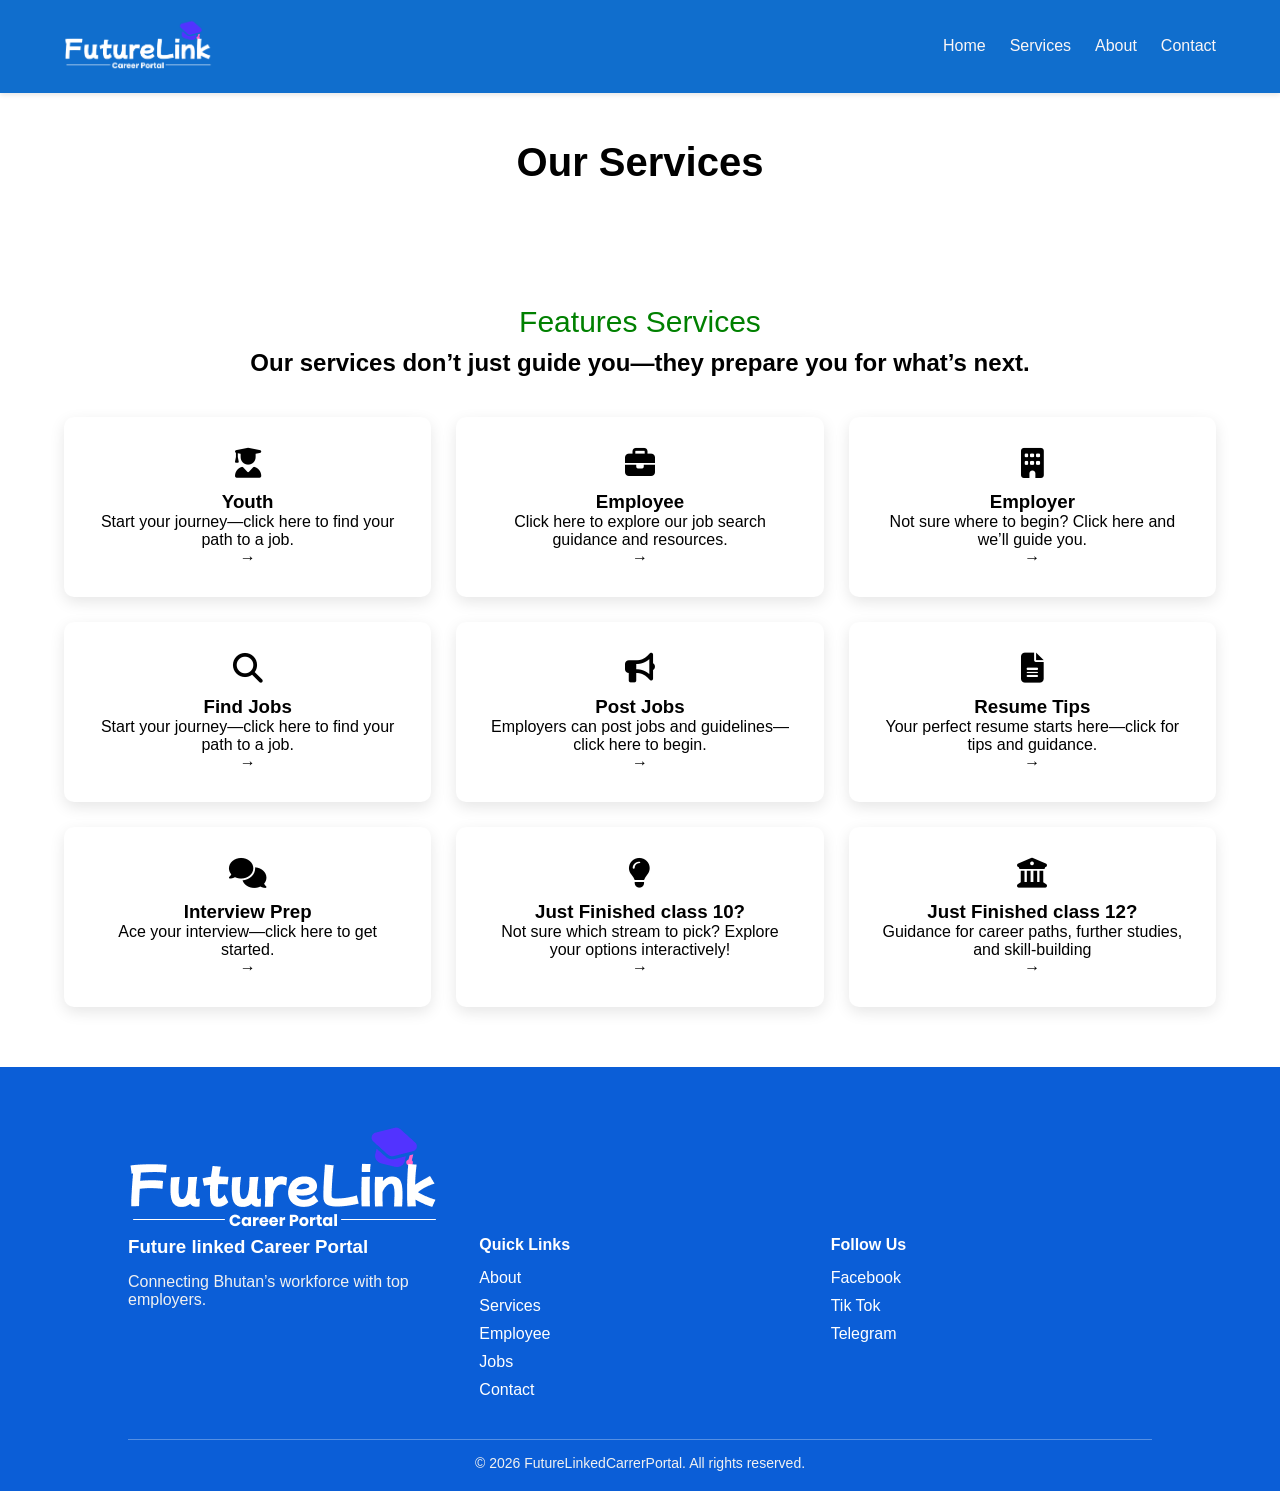
<file: service.html>
<!DOCTYPE html>
<html lang="en">
<head>
  <meta charset="UTF-8">
   
    <meta name="viewport" content="width=device-width, initial-scale=1.0">
  <title>Our Services</title>
  <link rel="stylesheet" href="service.css">
  <link rel="stylesheet" href="https://cdnjs.cloudflare.com/ajax/libs/font-awesome/6.5.0/css/all.min.css">
</head>
<body>

<!-- HEADER -->
 <header class="navbar">
  <div class="logo">
    <img src="logo1234.png" alt="">
  </div>

  <ul class="nav-links">
    <li><a href="index.html">Home</a></li>
    <li><a href="service.html">Services</a></li>
    <li><a href="karma.html">About</a></li>
    <li><a href="contactN.html">Contact</a></li>
  </ul>

  <div class="hamburger">
    <span></span>
    <span></span>
    <span></span>
  </div>
</header>
<!-- HERO -->
<section class="hero">
  <h1>Our Services</h1>
</section>

<!-- SERVICES -->
<section class="services container">
  <p class="subtitle">Features Services</p>
  <h2>Our services don’t just guide you—they prepare you for what’s next. </h2>

  <div class="grid">

    <div class="card">
      <div class="icon"><i class="fas fa-user-graduate"></i></div>
      <h3>Youth</h3>
      <p>Start your journey—click here to find your path to a job.</p>
      <a href="index.1.html" style="text-decoration: none; color: black;">→</a>
    </div>

    <div class="card">
      <div class="icon"><i class="fas fa-briefcase"></i></div>
      <h3>Employee</h3>
      <p>Click here to explore our job search guidance and resources.</p>
      <a href="index.1.html" style="text-decoration: none; color: black;">→</a>
    </div>

    <div class="card">
      <div class="icon"><i class="fas fa-building"></i></div>
      <h3>Employer</h3>
      <p>Not sure where to begin? Click here and we’ll guide you.</p>
      <a href="" style="text-decoration: none; color: black;">→</a>
    </div>

    <div class="card">
      <div class="icon"><i class="fas fa-search"></i></div>
      <h3>Find Jobs</h3>
      <p>Start your journey—click here to find your path to a job.</p>
      <a href="index.1.html" style="text-decoration: none; color: black;">→</a>
    </div>

    <div class="card">
      <div class="icon"><i class="fas fa-bullhorn"></i></div>
      <h3>Post Jobs</h3>
      <p>Employers can post jobs and guidelines—click here to begin.</p>
      <a href="index.1.html" style="text-decoration: none; color: black;">→</a>
    </div>

    <div class="card">
      <div class="icon"><i class="fas fa-file-alt"></i></div>
      <h3>Resume Tips</h3>
      <p>Your perfect resume starts here—click for tips and guidance.</p>
      <a href="index.1.html" style="text-decoration: none; color: black;">→</a>
    </div>

     <div class="card">
      <div class="icon"><i class="fas fa-comments"></i></div>
      <h3>Interview Prep</h3>
      <p>Ace your interview—click here to get started.</p>
      <a href="index.1.html" style="text-decoration: none; color: black;">→</a>
    </div>

     <div class="card">
      <div class="icon"><i class="fas fa-lightbulb"></i></div>
      <h3>Just Finished class 10?</h3>
      <p>Not sure which stream to pick? Explore your options interactively!</p>
      <a href="index.1.html" style="text-decoration: none; color: black;">→</a>
    </div>

      <div class="card">
      <div class="icon"><i class="fas fa-university"></i></div>
      <h3>Just Finished class 12?</h3>
      <p>Guidance for career paths, further studies, and skill-building</p>
      <a href="index.1.html" style="text-decoration: none; color: black;">→</a>
    </div>
  </div>
</section>

<footer class="footer">
  <div class="footer-image"><img src="group logo.png" alt=""></div>
  <div class="footer-container">

    <div class="footer-brand">
      <h3>Future linked Career Portal</h3>
      <p>Connecting Bhutan’s workforce with top employers.</p>
    </div>

    <div class="footer-links">
      <h4>Quick Links</h4>
      <ul>
        <li><a href="about">About</a></li>
        <li><a href="services">Services</a></li>
        <li><a href="#employee">Employee</a></li>
        <li><a href="job-info-section">Jobs</a></li>
        <li><a href="contact">Contact</a></li>
      </ul>
    </div>

    <div class="footer-social">
      <h4>Follow Us</h4>
      <ul>
        <li><a href="https://www.facebook.com/share/1GpxK86zHK/">Facebook</a></li>
        <li><a href="https://www.tiktok.com/@nidup.dorji30?_r=1&_t=ZS-94lAAppVVc0">Tik Tok</a></li>
           <li><a href="https://t.me/Nidupba">Telegram</a></li>
      </ul>
    </div>

  </div>

  <div class="footer-bottom">
    <p>© 2026 FutureLinkedCarrerPortal. All rights reserved.</p>
  </div>
</footer>


</body>
<script src="service.js"></script>
</html>
</file>
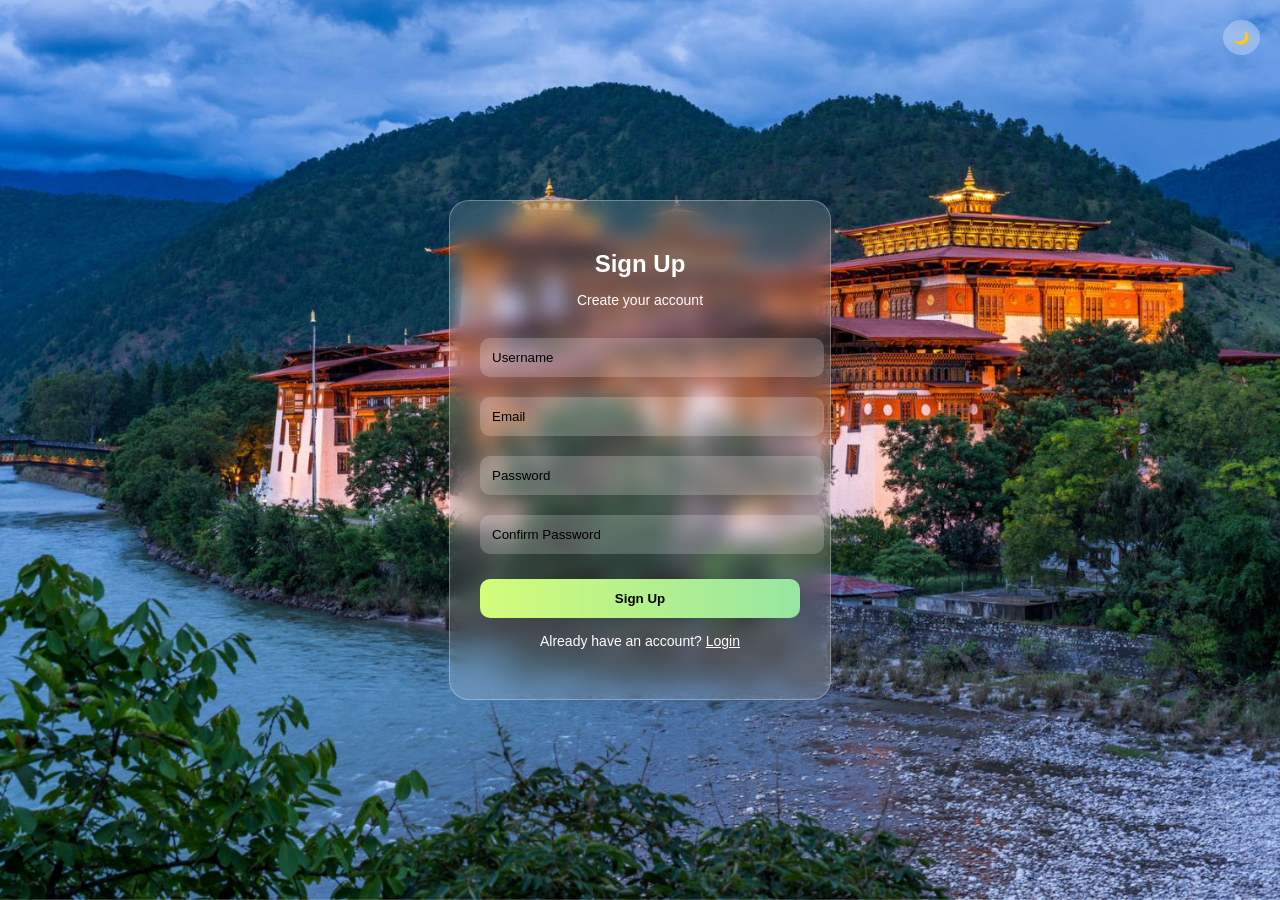
<file: signup.html>
<!DOCTYPE html>
<html>
<head>
    <title>Sign Up</title>
    <link rel="stylesheet" href="style.css">
    <link rel="icon" href="image/favicon.ico" type="image/x-iconk">

</head>
<body>
<button id="toggleMode">🌙</button>
<div class="container">
    <div class="card">
        <h2>Sign Up</h2>
        <p>Create your account</p>

        <form action="signup.php" method="POST">
            <input type="text" name="username" placeholder="Username" required>
            <input type="email" name="email" placeholder="Email" required>
            <input type="password" name="password" placeholder="Password" required>
            <input type="password" name="confirm_password" placeholder="Confirm Password" required>

            <button type="submit">Sign Up</button>
        </form>

        <p class="link">Already have an account? <a href="index.html">Login</a></p>
    </div>
</div>
<script src="script.js"></script>
</body>
</html>
</file>
<file: dummy.css>
:root {
      --bg-color: #f0f4ff;
      --text-color: #ffffff;
      --nav-bg: #0b7beb;
      --accent-color: #ffd700;
      --shadow: 0 4px 20px rgba(11,123,235,0.15);
    }
 
    [data-theme="dark"] {
      --bg-color: #121212;
      --text-color: #e0e0e0;
      --nav-bg: #1a1a2e;
      --accent-color: #37b7ff;
      --shadow: 0 4px 20px rgba(0,0,0,0.4);
    }
 
    * { margin: 0; padding: 0; box-sizing: border-box; }
 
    body {
      background-color: var(--bg-color);
      color: var(--text-color);
      font-family: 'Segoe UI', sans-serif;
      overflow-x: hidden;
      transition: background-color 0.3s, color 0.3s;
    }
 
    /* ── HEADER ── */
    header {
      position: sticky;
      top: 0;
      z-index: 1000;
      width: 100%;
    }
 
    header img {
      width: 80px;
      height: auto;
      display: block;
    }
 
    .header-scrolled .navbar {
      box-shadow: var(--shadow);
      padding-top: 0.6rem;
      padding-bottom: 0.6rem;
    }
 
    /* ── NAVBAR ── */
    .navbar {
      display: flex;
      justify-content: space-between;
      align-items: center;
      padding: 1rem 5%;
      background: var(--nav-bg);
      box-shadow: 0 2px 5px rgba(0,0,0,0.1);
      transition: padding 0.3s, box-shadow 0.3s, background 0.3s;
      /* FIX: prevent navbar itself from overflowing */
      position: relative;
    }
 
    /* ── LOGO ── */
    .logo { font-size: 1.5rem; font-weight: bold; color: var(--text-color); }
    .logo span { color: var(--accent-color); }
 
    /* ── NAV LINKS ── */
    .nav-links {
      display: flex;
      list-style: none;
      gap: 0;
      transition: none; /* desktop: no slide transition needed */
    }
 
    .nav-links li { margin: 0 15px; }
 
    .nav-links a {
      text-decoration: none;
      color: var(--text-color);
      font-weight: 500;
      font-size: 0.95rem;
      letter-spacing: 0.02em;
      padding: 4px 0;
      border-bottom: 2px solid transparent;
      transition: border-color 0.2s, color 0.2s;
    }
 
    .nav-links a:hover {
      border-bottom-color: var(--accent-color);
    }
 
    /* ── NAV ACTIONS ── */
    .nav-actions {
      display: flex;
      align-items: center;
      gap: 16px;
    }
 
    /* ── THEME TOGGLE ── */
    #theme-toggle {
      background: none;
      border: 1.5px solid rgba(255,255,255,0.6);
      cursor: pointer;
      padding: 5px 8px;
      border-radius: 20px;
      display: flex;
      align-items: center;
      gap: 4px;
      transition: border-color 0.3s, background 0.3s;
    }
 
    #theme-toggle:hover {
      background: rgba(255,255,255,0.15);
    }
 
    .sun-icon, .moon-icon { font-size: 1rem; line-height: 1; }
 
    /* Default (light): show moon, hide sun */
    [data-theme="light"] .sun-icon { display: none; }
    [data-theme="light"] .moon-icon { display: block; }
 
    /* Dark mode: show sun, hide moon */
    [data-theme="dark"] .sun-icon { display: block; }
    [data-theme="dark"] .moon-icon { display: none; }
 
    /* ── HAMBURGER ── */
    .hamburger {
      display: none;
      cursor: pointer;
      flex-direction: column;
      justify-content: center;
      gap: 5px;
      width: 30px;
      height: 30px;
      /* FIX: don't let it shrink */
      flex-shrink: 0;
    }
 
    .hamburger span {
      display: block;
      width: 25px;
      height: 2.5px;
      background: var(--text-color);
      border-radius: 2px;
      transition: transform 0.3s ease, opacity 0.3s ease;
      transform-origin: center;
    }
 
    /* Animate to X when open */
    .hamburger.is-open span:nth-child(1) {
      transform: translateY(7.5px) rotate(45deg);
    }
    .hamburger.is-open span:nth-child(2) {
      opacity: 0;
      transform: scaleX(0);
    }
    .hamburger.is-open span:nth-child(3) {
      transform: translateY(-7.5px) rotate(-45deg);
    }
 
    /* ── MOBILE ── */
    @media (max-width: 768px) {
      .hamburger { display: flex; }
 
      .nav-links {
        /* FIX: use left/right 0 so it never overflows */
        position: fixed;
        top: 0;
        left: 0;
        right: 0;
        bottom: 0;
        width: 100%;
        height: 100vh;
 
        flex-direction: column;
        align-items: center;
        justify-content: center;
        gap: 10px;
 
        background: var(--nav-bg);
        padding: 2rem 0;
 
        /* Hidden state — slide up + fade */
        opacity: 0;
        pointer-events: none;
        transform: translateY(-10px);
        transition: opacity 0.3s ease, transform 0.3s ease;
 
        /* Make sure it sits above header */
        z-index: 999;
      }
 
      .nav-links.active {
        opacity: 1;
        pointer-events: all;
        transform: translateY(0);
      }
 
      .nav-links li {
        margin: 10px 0;
        width: 100%;
        text-align: center;
      }
 
      .nav-links a {
        font-size: 1.3rem;
        padding: 10px 20px;
        display: block;
        border-bottom: none;
      }
 
      .nav-links a:hover {
        background: rgba(255,255,255,0.1);
        border-radius: 8px;
      }
    }
 
    /* ── DEMO CONTENT ── */
    .demo-content {
      padding: 4rem 5%;
      color: #333;
    }
    [data-theme="dark"] .demo-content { color: #ccc; }
    .demo-content h1 { font-size: 2rem; margin-bottom: 1rem; }
    .demo-content p { max-width: 600px; line-height: 1.7; opacity: 0.8; }
/* --- Theme Variables --- */
:root {
  --bg-main: #ffffff;
  --bg-secondary: #f8f9fa;
  --text-primary: #1a1a1a;
  --text-secondary: #555555;
  --card-bg: #ffffff;
  --accent: #007bff;
  --border-color: #eeeeee;
  --footer-bg: #1a1a1a;
  --footer-text: #ffffff;
 
}

[data-theme="dark"] {
  --bg-main: #121212;
  --bg-secondary: #1e1e1e;
  --text-primary: #ffffff;
  --text-secondary: #ffffff;
  --card-bg: #252525;
  --accent: #37b7ff;
  --border-color: #333333;
  --footer-bg: #000000;
 
}

/* --- General Styles --- */
* { margin: 0; padding: 0; box-sizing: border-box; transition: background 0.3s, color 0.3s; }
body { background-color: var(--bg-main); color: var(--text-primary); font-family: 'Inter', sans-serif; line-height: 1.6; }

/* --- Sticky Header Fix --- */
header {
  position: sticky;
  top: 0;
  z-index: 1000;
  background: var(--bg-main);
  border-bottom: 1px solid var(--border-color);
}

/* --- Hero Section --- */
.hero {
  padding: 100px 5%;
  text-align: center;
background: linear-gradient(var(--hero-overlay), var(--hero-overlay)), 
              var(--hero-img);
  
  background-size: cover;
  background-position: center;
  background-attachment: fixed; /* Optional: adds a nice parallax effect */
  
  display: flex;
  flex-direction: column;
  justify-content: center;
  align-items: center;
  text-align: center;
  min-height: 70vh;
  padding: 0 5%;
}
:root {
  /* Light Mode Image */
  --hero-img: url('trashigang.2.jpg'); 
  --hero-overlay: rgba(255, 255, 255, 0.8); /* Light tint */
  --bg-main: #ffffff;
  /* ... other variables ... */
}

[data-theme="dark"] {
  /* Dark Mode Image (can be the same image, but we will darken it) */
  --hero-img: url('trashichodzong-night.jpg'); 
  --hero-overlay: rgba(0, 0, 0, 0.7); /* Darker tint for readability */
  --bg-main: #121212;
  /* ... other variables ... */
}
.hero h1 { font-size: 2.5rem; margin-bottom: 20px; text-align: center; }
.hero-buttons { margin-top: 30px; display: flex; justify-content: center; gap: 15px; }
button { padding: 12px 25px; border-radius: 8px; cursor: pointer; border: none; font-weight: bold; }
.job-btn { background: var(--accent); color: white; }
.hire-btn { background: transparent; border: 2px solid var(--accent); color: var(--accent); }

/* --- Marquee --- */
.marquee-wrap { background: var(--footer-bg); color: #fff; padding: 15px 0; overflow: hidden; }
.marquee-track { display: flex; white-space: nowrap; animation: scroll 20s linear infinite; }
.marquee-item { margin: 0 20px; font-weight: bold; display: flex; align-items: center; }
.marquee-dot { height: 8px; width: 8px; background: var(--accent); border-radius: 50%; margin-right: 10px; }
@keyframes scroll { from { transform: translateX(0); } to { transform: translateX(-50%); } }

/* --- Grid Systems --- */
.portals-grid, .guide-grid {
  display: grid;
  grid-template-columns: repeat(auto-fit, minmax(300px, 1fr));
  gap: 25px;
  padding: 50px 5%;
  text-align: center;
}
.employee-section{
    text-align: center;
    padding:60px;
}
.section-desc{
    padding:60px;
}
.portal-card, .guide-card {
  background: var(--card-bg);
  padding: 30px;
  border-radius: 12px;
  border: 1px solid var(--border-color);
  text-decoration: none;
  color: inherit;
  box-shadow: 0 4px 6px rgba(0,0,0,0.05);
}
.portal-card:hover { transform: translateY(-5px); border-color: var(--accent); }
.employer-card{
    text-align: center;
}

.section-label, .section-title, .section-sub{
    text-align: center;
    padding:30px;
}

.portals-grid a{
    list-style-type: none;
    text-decoration: none;
}
.guide-card{
        background-color:#0b7beb;
}
.guide-card a{
    text-decoration: none;
    color:white;

}

/* --- Footer --- */
/* FOOTER */
/* ========================= */
.footer {
  background: #0b5ed7;
  color: white;
  padding: 50px 10% 20px 10%;
}

.footer-container {
  display: grid;
  grid-template-columns: repeat(auto-fit, minmax(220px, 1fr));
  gap: 30px;
  margin-bottom: 30px;
}

.footer h3,
.footer h4 {
  margin-bottom: 15px;
}

.footer p {
  color: #f1f1f1;
}

.footer-links ul,
.footer-social ul {
  list-style: none;
}

.footer-links ul li,
.footer-social ul li {
  margin-bottom: 10px;
}

.footer-links ul li a,
.footer-social ul li a {
  color: white;
  text-decoration: none;
  transition: 0.3s;
}

.footer-links ul li a:hover,
.footer-social ul li a:hover {
  text-decoration: underline;
}

.footer-bottom {
  text-align: center;
  border-top: 1px solid rgba(255,255,255,0.3);
  padding-top: 15px;
  font-size: 14px;
}

/* --- RESPONSIVENESS (Media Queries) --- */
@media (max-width: 768px) {
  .hero h1 { font-size: 1.8rem; }
  .hero-buttons { flex-direction: column; }
  .portals-grid { grid-template-columns: 1fr; }
  /* .footer-container { flex-direction: column; text-align: center; } */
}
</file>
<file: contactN.css>
/* ========================= */
/* GENERAL RESET */
/* ========================= */
* {
  margin: 0;
  padding: 0;
  box-sizing: border-box;
  font-family: Arial, sans-serif;
}

.container {
  width: 85%;
  margin: auto;
}

/* ========================= */
/* NAVBAR */
/* ========================= */
.navbar {
  position: fixed;
  top: 0;
  left: 0;
  width: 100%;
  background: #106ecd;
  display: flex;
  justify-content: space-between;
  align-items: center;
  padding: 1rem 5%;
  box-shadow: 0 2px 5px rgba(0,0,0,0.1);
  z-index: 1000;
}

.logo img {
  width: 150px;
}

.nav-links {
  display: flex;
  list-style: none;
  gap: 1.5rem;
}

.nav-links li a {
  text-decoration: none;
  color: #fbf6f6;
  font-weight: 500;
  transition: 0.3s;
}

.nav-links li a:hover {
  color: #007bff;
}

/* HAMBURGER */
.hamburger {
  display: none;
  flex-direction: column;
  gap: 5px;
  cursor: pointer;
}

.hamburger span {
  width: 25px;
  height: 3px;
  background: #333;
  border-radius: 2px;
}

/* HERO */
.hero {
  background: url('img1234.jpg') center/cover no-repeat;
  color: white;
  text-align: center;
  padding: 80px 0;
  height: 650px;
  display: flex;
  justify-content: center;
  align-items: center;
}

.hero h1 {
  font-size: 50px;
}

/* CONTACT */
.contact {
  display: flex;
  gap: 40px;
  padding: 50px 0;
}

.form {
  flex: 1;
}

.form input, .form textarea {
  width: 100%;
  margin-bottom: 15px;
  padding: 12px;
  border: 1px solid #ccc;
  border-radius: 5px;
}

.form textarea {
  height: 120px;
}

.form button {
  background: orange;
  color: white;
  border: none;
  padding: 10px 20px;
  cursor: pointer;
}

/* INFO */
.info {
  flex: 1;
}

.info h2 {
  margin: 10px 0;
}

.details p {
  margin: 10px 0;
}

.social a {
  display: inline-block;
  margin-right: 10px;
  background: orange;
  color: white;
  padding: 10px;
  border-radius: 50%;
  font-size: 14px;
  transition: 0.3s;
}

.social a:hover {
  background: #1f3b57;
}

/* MAP */
.map iframe {
  width: 100%;
  height: 300px;
  border: none;
}

/* FOOTER */
.footer {
  background: #0b5ed7;
  color: white;
  padding: 50px 10% 20px 10%;
}

.footer-container {
  display: grid;
  grid-template-columns: repeat(auto-fit, minmax(220px, 1fr));
  gap: 30px;
  margin-bottom: 30px;
}

.footer h3, .footer h4 {
  margin-bottom: 15px;
}

.footer p {
  color: #f1f1f1;
}

.footer-links ul, .footer-social ul {
  list-style: none;
}

.footer-links ul li, .footer-social ul li {
  margin-bottom: 10px;
}

.footer-links ul li a, .footer-social ul li a {
  color: white;
  text-decoration: none;
  transition: 0.3s;
}

.footer-links ul li a:hover, .footer-social ul li a:hover {
  text-decoration: underline;
}

.footer-bottom {
  text-align: center;
  border-top: 1px solid rgba(255,255,255,0.3);
  padding-top: 15px;
  font-size: 14px;
}

/* ========================= */
/* RESPONSIVE */
/* ========================= */
@media (max-width: 900px) {
  .contact {
    flex-direction: column;
    gap: 30px;
  }

  .hero {
    height: 500px;
    padding: 60px 0;
  }

  .nav-links {
    gap: 1rem;
  }

  .hero h1 {
    font-size: 40px;
  }
}

@media (max-width: 600px) {
  .navbar {
    padding: 1rem 2%;
  }

  .nav-links {
    position: absolute;
    top: 100%;
    left: 0;
    width: 100%;
    flex-direction: column;
    background: #106ecd;
    display: none;
  }

  .nav-links.open {
    display: flex;
  }

  .nav-links li {
    text-align: center;
    margin: 15px 0;
  }

  .hamburger {
    display: flex;
  }

  .contact {
    flex-direction: column;
    padding: 30px 0;
  }

  .hero {
    height: 400px;
    padding: 40px 0;
  }

  .hero h1 {
    font-size: 30px;
  }

  .form input, .form textarea, .form button {
    font-size: 14px;
  }

  .map iframe {
    height: 250px;
  }

  .footer {
    padding: 30px 5%;
  }

  .footer-container {
    grid-template-columns: 1fr;
  }
}
</file>
<file: jobs.css>
body {
            font-family: Arial, sans-serif;
            background-color: #f4f4f4;
            display: flex;
            justify-content: center;
            align-items: center;
            height: 100vh;
        }
        .job-form {
            background-color: white;
            padding: 30px;
            border-radius: 10px;
            box-shadow: 0px 0px 10px rgba(0,0,0,0.1);
            width: 400px;
        }
        .job-form h2 {
            text-align: center;
            margin-bottom: 20px;
        }
        .job-form input, .job-form textarea {
            width: 100%;
            padding: 10px;
            margin: 8px 0;
            border-radius: 5px;
            border: 1px solid #ccc;
        }
        .job-form button {
            width: 100%;
            padding: 10px;
            background-color: #4CAF50;
            color: white;
            border: none;
            margin-top: 10px;
            border-radius: 5px;
            cursor: pointer;
        }
        .job-form button:hover {
            background-color: #45a049;
        }
</file>
<file: service.css>
/* RESET */
* {
  margin: 0;
  padding: 0;
  box-sizing: border-box;
  font-family: "Poppins", sans-serif;
}

/* ========================= */
/* NAVBAR */
/* ========================= */
.navbar {
  position: fixed;
  top: 0;
  left: 0;
  width: 100%;
  background: #106ecd;
  display: flex;
  justify-content: space-between;
  align-items: center;
  padding: 1rem 5%;
  box-shadow: 0 2px 5px rgba(0,0,0,0.1);
  z-index: 1000;
}

.logo {
  font-size: 1.5rem;
  font-weight: bold;
}


.logo img {
  width: 150px;
}

.nav-links {
  display: flex;
  list-style: none;
  gap: 1.5rem;
}

.nav-links li a {
  text-decoration: none;
  color: #fbf6f6;
  font-weight: 500;
  transition: 0.3s;
}

.nav-links li a:hover {
  color: #007bff;
}

/* HAMBURGER */
.hamburger {
  display: none;
  flex-direction: column;
  gap: 5px;
  cursor: pointer;
}

.hamburger span {
  width: 25px;
  height: 3px;
  background: #333;
  border-radius: 2px;
}

/* ========================= */
/* HERO */
/* ========================= */
.hero {
  margin-top: 80px;
  padding: 60px 5%;
  text-align: center;
  background:linear-gradient(rgba(0,0,0,0.4), rgba(0,0,0,0,5)url('group..1.JPG'))
}

.hero h1 {
  font-size: 2.5rem;
}

/* ========================= */
/* SERVICES */
/* ========================= */
.services {
  text-align: center;
  padding: 60px 5%;
}

.services .subtitle {
  color: green;
  font-size: 30px;
}

.services h2 {
  margin: 10px 0 40px;
}

/* GRID DEFAULT (DESKTOP) */
.grid {
  display: grid;
  grid-template-columns: repeat(3, 1fr);
  gap: 25px;
}

.card {
  background: #ffffff; /* fixed */
  padding: 30px;
  border-radius: 10px;
  box-shadow: 0 5px 15px rgba(0,0,0,0.1);
  transition: 0.3s;
}

.card:hover {
  transform: translateY(-5px);
}

.icon {
  font-size: 30px;
  margin-bottom: 10px;
}

/* ========================= */
/* FOOTER */
/* ========================= */
.footer {
  background: #0b5ed7;
  color: white;
  padding: 50px 10% 20px 10%;
}

.footer-container {
  display: grid;
  grid-template-columns: repeat(auto-fit, minmax(220px, 1fr));
  gap: 30px;
  margin-bottom: 30px;
}

.footer h3,
.footer h4 {
  margin-bottom: 15px;
}

.footer p {
  color: #f1f1f1;
}

.footer-links ul,
.footer-social ul {
  list-style: none;
}

.footer-links ul li,
.footer-social ul li {
  margin-bottom: 10px;
}

.footer-links ul li a,
.footer-social ul li a {
  color: white;
  text-decoration: none;
  transition: 0.3s;
}

.footer-links ul li a:hover,
.footer-social ul li a:hover {
  text-decoration: underline;
}

.footer-bottom {
  text-align: center;
  border-top: 1px solid rgba(255,255,255,0.3);
  padding-top: 15px;
  font-size: 14px;
}

/* ========================= */
/* TABLET RESPONSIVE */
/* ========================= */
@media (max-width: 992px) {

  .grid {
    grid-template-columns: repeat(2, 1fr);
  }

  .services .subtitle {
    font-size: 26px;
  }

  .hero h1 {
    font-size: 2rem;
  }
}

/* ========================= */
/* MOBILE RESPONSIVE */
/* ========================= */
@media (max-width: 768px) {

  /* NAVBAR */
  .hamburger {
    display: flex;
  }

  .nav-links {
    position: absolute;
    top: 70px;
    left: 0;
    width: 100%;
   background:grey;
    flex-direction: column;
    align-items: center;
    gap: 20px;
    padding: 20px 0;
    display: none;
  }

  .nav-links.active {
    display: flex;
  }

  /* SERVICES */
  .grid {
    grid-template-columns: 1fr;
  }

  .services {
    padding: 40px 5%;
  }

  .services .subtitle {
    font-size: 22px;
  }

  .services h2 {
    font-size: 18px;
  }

  /* HERO */
  .hero h1 {
    font-size: 1.8rem;
  }

  /* FOOTER */
  .footer {
    padding: 40px 5%;
  }
}

/* EXTRA SMALL DEVICES */
@media (max-width: 600px) {
  .hero h1 {
    font-size: 1.5rem;
  }
}
</file>
<file: style.css>
/* Default = DARK MODE */
body {
    margin: 0;
    font-family: Arial, sans-serif;
    background: url('dzong.jpg') no-repeat center center/cover;
    height: 100vh;
    display: flex;
    justify-content: center;
    align-items: center;
}

/* Light Mode */
body.light {
    background: url('dzoning.jpg') no-repeat center center/cover;
}
body {
    margin: 0;
  font-family: 'Segoe UI', sans-serif;

    /* Bhutanese Dzong background */
    background: url('punakha-dzong.jpg') no-repeat center center/cover;

    height: 100vh;
    display: flex;
    justify-content: center;
    align-items: center;
}

/* Dark mode (default) */
.card {
    background: rgba(0, 0, 0, 0.4);
   
}

/* Light mode */
body.light .card {
    background: rgba(255, 255, 255, 0.6);
   
}

/* Dark */
.card input {
    background: rgba(255,255,255,0.2);
 
}

/* Light */
body.light .card input {
    background: rgba(0,0,0,0.1);
   
}

#toggleMode {
    position: absolute;
    top: 20px;
    right: 20px;

    padding: 10px;
    border-radius: 50%;
    border: 
    none;
    cursor: pointer;

    background: rgba(255,255,255,0.3);
    backdrop-filter: blur(5px);
}
/* Glass container */
.card {
    width: 320px;
    padding: 30px;

    background: rgba(255, 255, 255, 0.15);
    border-radius: 20px;

    backdrop-filter: blur(10px);
    -webkit-backdrop-filter: blur(10px);

    border: 1px solid rgba(255,255,255,0.3);
    color: white;
    text-align: center;
}

/* Headings */
.card h2 {
    margin-bottom: 10px;
}

.card p {
    font-size: 14px;
    margin-bottom: 20px;
}

/* Inputs */
.card input {
    width: 100%;
    padding: 12px;
    margin: 10px 0;

    border-radius: 10px;
    border: none;
    outline: none;

    background: rgba(255,255,255,0.2);
 
}

/* Placeholder color */
.card input::placeholder {
   color:black;
}

/* Button */
.card button {
    width: 100%;
    padding: 12px;
    margin-top: 15px;

    border: none;
    border-radius: 10px;

    background: linear-gradient(to right, #d4fc79, #96e6a1);
    color: black;
    font-weight: bold;
    cursor: pointer;
}

/* Link */
.link {
    margin-top: 15px;
    font-size: 13px;
}

.link a {
    color: #fff;
    text-decoration: underline;
}

/* Remember me */
.remember {
    display: flex;
    align-items: center;
    font-size: 13px;
    margin-top: 10px;
}
</file>
